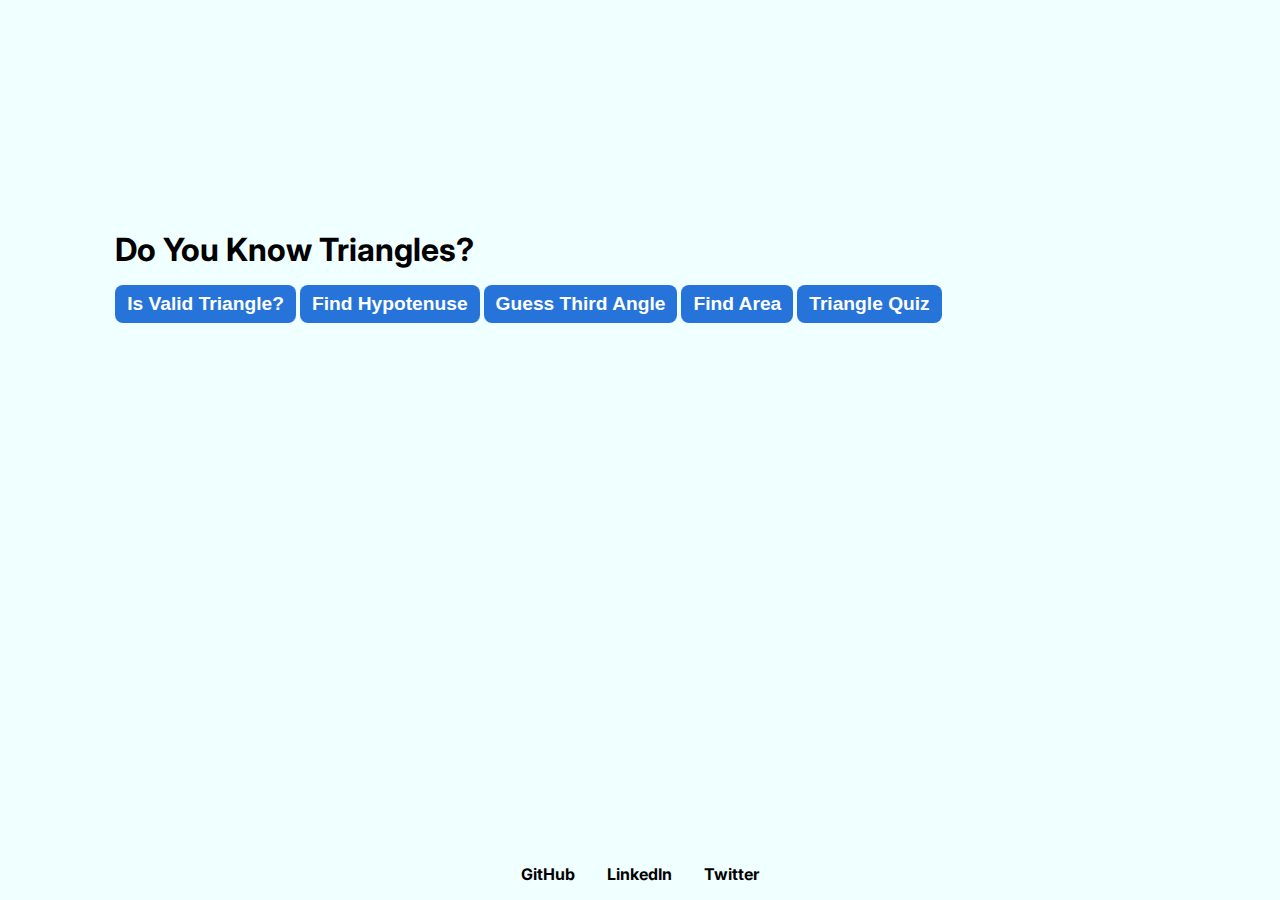
<file: index.html>
<!DOCTYPE html>
<html lang="en">

<head>
    <meta charset="UTF-8" />
    <meta http-equiv="X-UA-Compatible" content="IE=edge" />
    <meta name="viewport" content="width=device-width, initial-scale=1.0" />
    <link rel="stylesheet" href="styles.css" />
    <title>Do You Know Triangles?</title>
</head>

<body>
    <div class="main">
        <div class="equalMargin">
            <h1>Do You Know Triangles?</h1>
            <div class="container">
                <button>
                    <a href="isValidTriangle/index.html">Is Valid Triangle?</a>
                </button>
                <button><a href="findHypotenuse/index.html">Find Hypotenuse</a></button>
                <button>
                    <a href="guessThirdAngle/index.html">Guess Third Angle</a>
                </button>
                <button><a href="findArea/index.html">Find Area</a></button>
                <button><a href="triangleQuiz/index.html">Triangle Quiz</a></button>
            </div>
        </div>
        <!-- =============== Footer Section =============== -->
        <footer class="footer">
            <div class="footer-links">
                <ul>
                    <li><a href="https://github.com/madhvsvdan">GitHub</a></li>
                    <li>
                        <a href="https://www.linkedin.com/in/madhvsvdan/">LinkedIn</a>
                    </li>
                    <li><a href="https://twitter.com/madhvsvdan">Twitter</a></li>
                </ul>
            </div>
        </footer>
    </div>
</body>

</html>
</file>
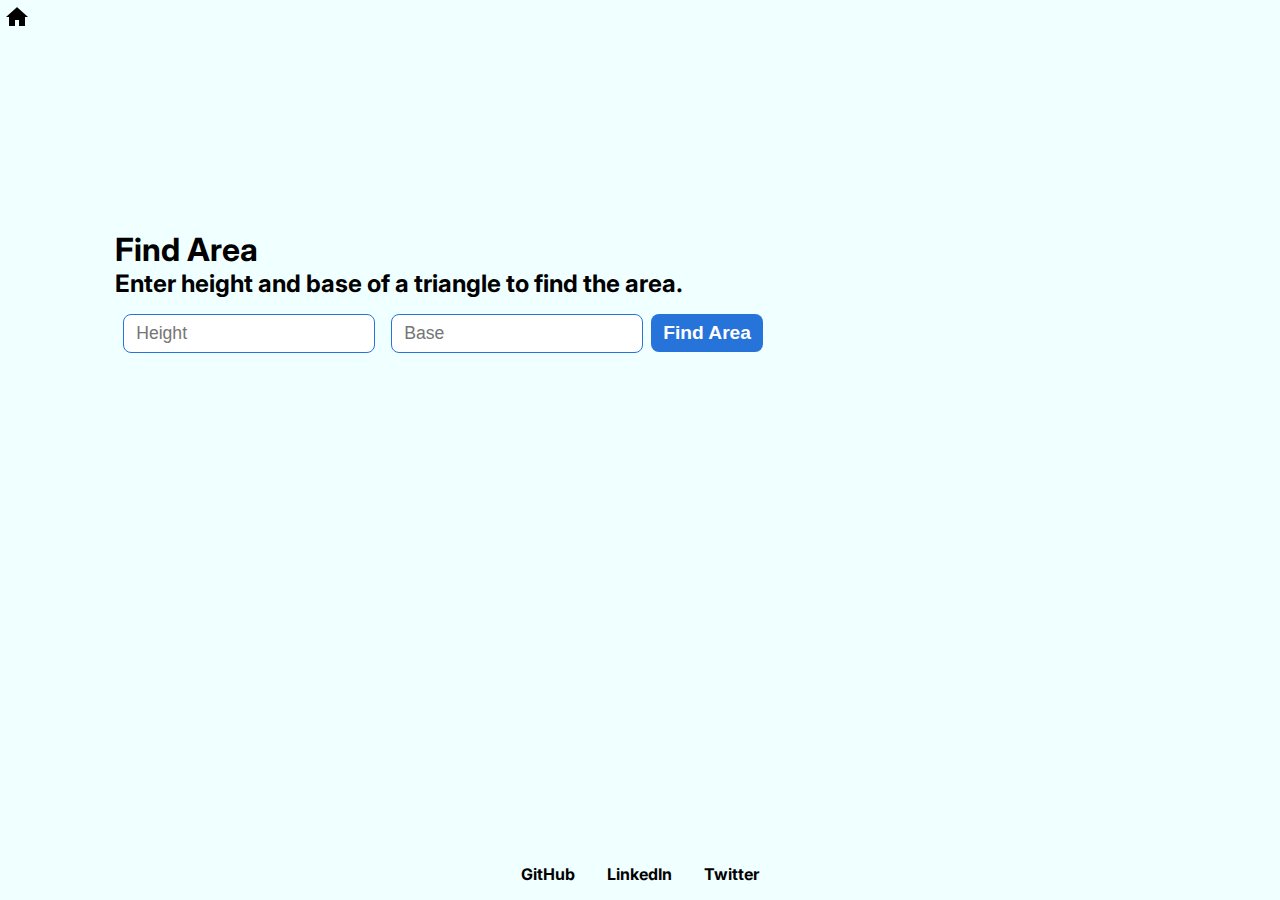
<file: findArea/index.html>
<!DOCTYPE html>
<html lang="en">

<head>
    <meta charset="UTF-8" />
    <meta http-equiv="X-UA-Compatible" content="IE=edge" />
    <meta name="viewport" content="width=device-width, initial-scale=1.0" />
    <link rel="stylesheet" href="../styles.css" />
    <script defer src="app.js"></script>
    <title>Find Area</title>
</head>

<body>
    <div class="main">
        <div class="logo">
            <a href="../index.html" target="_blank" rel="noopener noreferrer">
                <img src="/assets/home-icon.png" alt="Home">
            </a>
        </div>
        <div class="equalMargin">
            <h1>Find Area</h1>
            <h2 class="info">
                Enter height and base of a triangle to find the area.
            </h2>
            <form method="POST">
                <input type="number" class="height" id="height" name="height" min="0.01" step="0.01" required=""
                    placeholder="Height" /><input type="number" class="base" id="base" name="base" min="0.01"
                    step="0.01" required="" placeholder="Base" /><input type="submit" class="btn-find-area"
                    placeholder="Find Area" value="Find Area" />
            </form>
            <div class="output"></div>
        </div>
        <!-- =============== Footer Section =============== -->
        <footer class="footer">
            <div class="footer-links">
                <ul>
                    <li><a href="https://github.com/madhvsvdan">GitHub</a></li>
                    <li>
                        <a href="https://www.linkedin.com/in/madhvsvdan/">LinkedIn</a>
                    </li>
                    <li><a href="https://twitter.com/madhvsvdan">Twitter</a></li>
                </ul>
            </div>
        </footer>
    </div>
</body>

</html>
</file>
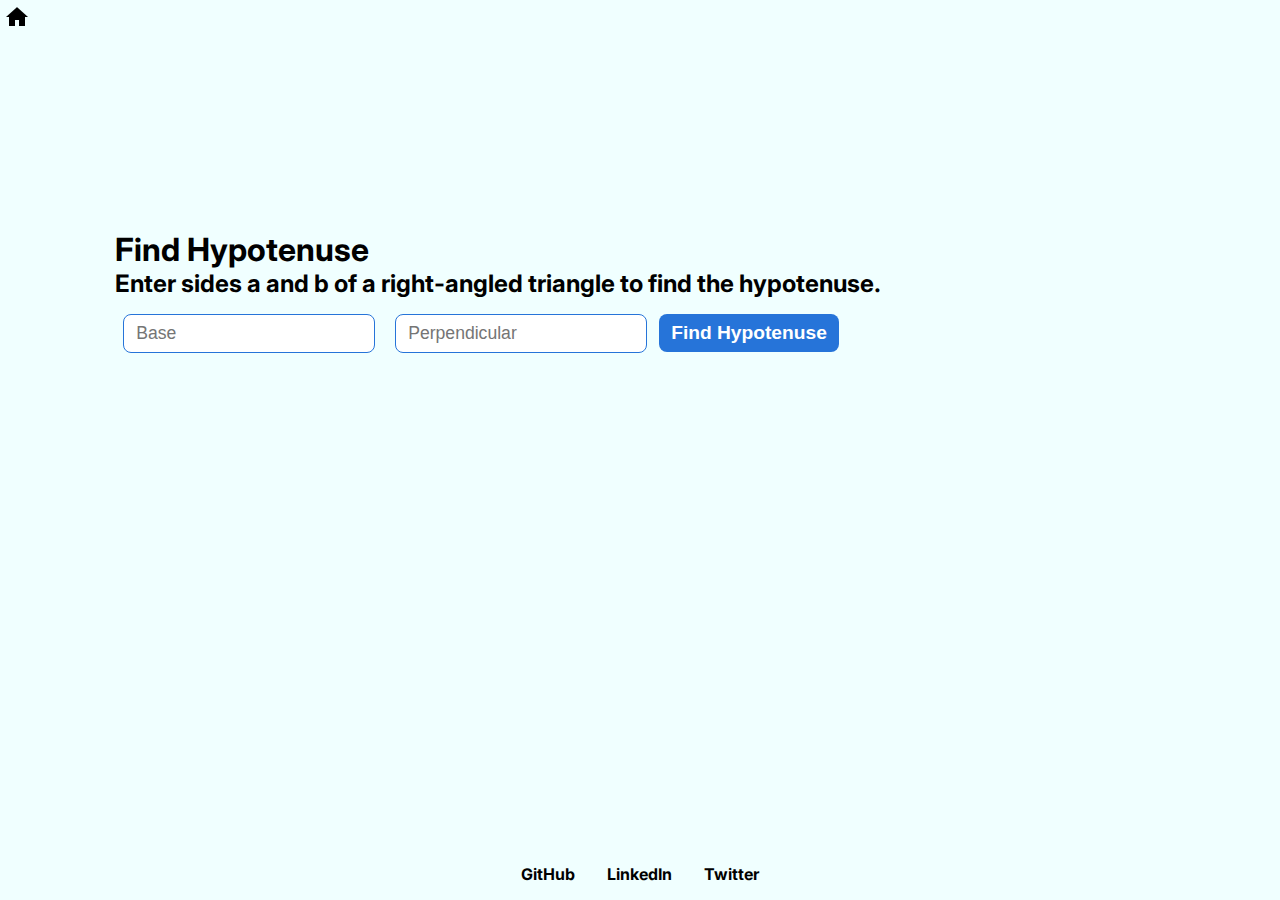
<file: findHypotenuse/index.html>
<!DOCTYPE html>
<html lang="en">

<head>
    <meta charset="UTF-8" />
    <meta http-equiv="X-UA-Compatible" content="IE=edge" />
    <meta name="viewport" content="width=device-width, initial-scale=1.0" />
    <link rel="stylesheet" href="../styles.css" />
    <script defer src="app.js"></script>
    <title>Find Hypotenuse</title>
</head>

<body>
    <div class="main">
        <div class="logo">
            <a href="../index.html" target="_blank" rel="noopener noreferrer">
                <img src="/assets/home-icon.png" alt="Home">
            </a>
        </div>
        <div class="equalMargin">
            <h1>Find Hypotenuse</h1>
            <h2 class="info">
                Enter sides a and b of a right-angled triangle to find the hypotenuse.
            </h2>
            <form method="post">
                <input type="number" class="sideA" id="sideA" name="sideA" min="0.01" step="0.01" required=""
                    placeholder="Base" />
                <input type="number" class="sideB" id="sideB" name="sideB" min="0.01" step="0.01" required=""
                    placeholder="Perpendicular" />
                <input type="submit" class="check" placeholder="Find Hypotenuse" value="Find Hypotenuse" />
            </form>
            <div class="output"></div>
        </div>
        <!-- =============== Footer Section =============== -->
        <footer class="footer">
            <div class="footer-links">
                <ul>
                    <li><a href="https://github.com/madhvsvdan">GitHub</a></li>
                    <li>
                        <a href="https://www.linkedin.com/in/madhvsvdan/">LinkedIn</a>
                    </li>
                    <li><a href="https://twitter.com/madhvsvdan">Twitter</a></li>
                </ul>
            </div>
        </footer>
    </div>
</body>

</html>
</file>
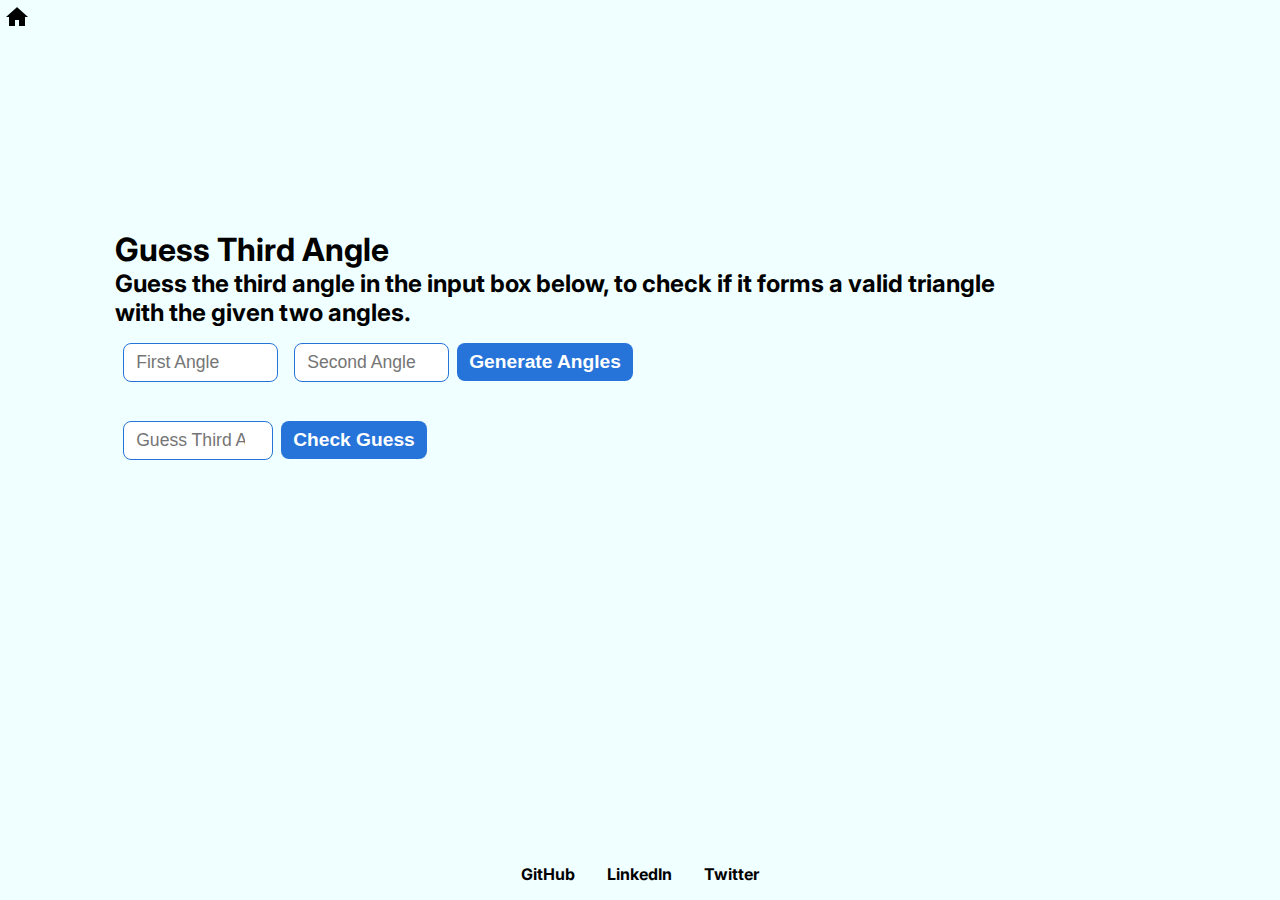
<file: guessThirdAngle/index.html>
<!DOCTYPE html>
<html lang="en">

<head>
    <meta charset="UTF-8" />
    <meta http-equiv="X-UA-Compatible" content="IE=edge" />
    <meta name="viewport" content="width=device-width, initial-scale=1.0" />
    <link rel="stylesheet" href="../styles.css" />
    <script defer src="app.js"></script>
    <title>Guess Third Angle</title>
</head>

<body>
    <div class="main">
        <div class="logo">
            <a href="../index.html" target="_blank" rel="noopener noreferrer">
                <img src="/assets/home-icon.png" alt="Home">
            </a>
        </div>
        <div class="equalMargin">
            <h1>Guess Third Angle</h1>
            <h2 class="info">
                Guess the third angle in the input box below, to check if it forms a
                valid triangle with the given two angles.
            </h2>
            <form method="POST">
                <input type="number" class="angleOne" id="angleOne" name="angleOne" min="0.0001" step="0.00001"
                    max="180" required="" placeholder="First Angle" readonly="" value="" /><input type="number"
                    class="angleTwo" id="angleTwo" name="angleTwo" min="0.0001" step="0.00001" max="180" required=""
                    placeholder="Second Angle" readonly="" value="" /><input type="submit" class="btn-generate"
                    value="Generate Angles" />
                <div class="third-angle-submit">
                    <input type="number" class="angleThreeGuess" id="angleThreeGuess" name="angleThreeGuess" min="0.01"
                        step="0.01" max="180" required="" placeholder="Guess Third Angle" value="" /><input
                        type="submit" class="check" value="Check Guess" />
                </div>
            </form>
            <div class="output"></div>
        </div>
        <!-- =============== Footer Section =============== -->
        <footer class="footer">
            <div class="footer-links">
                <ul>
                    <li><a href="https://github.com/madhvsvdan">GitHub</a></li>
                    <li>
                        <a href="https://www.linkedin.com/in/madhvsvdan/">LinkedIn</a>
                    </li>
                    <li><a href="https://twitter.com/madhvsvdan">Twitter</a></li>
                </ul>
            </div>
        </footer>
    </div>
</body>

</html>
</file>
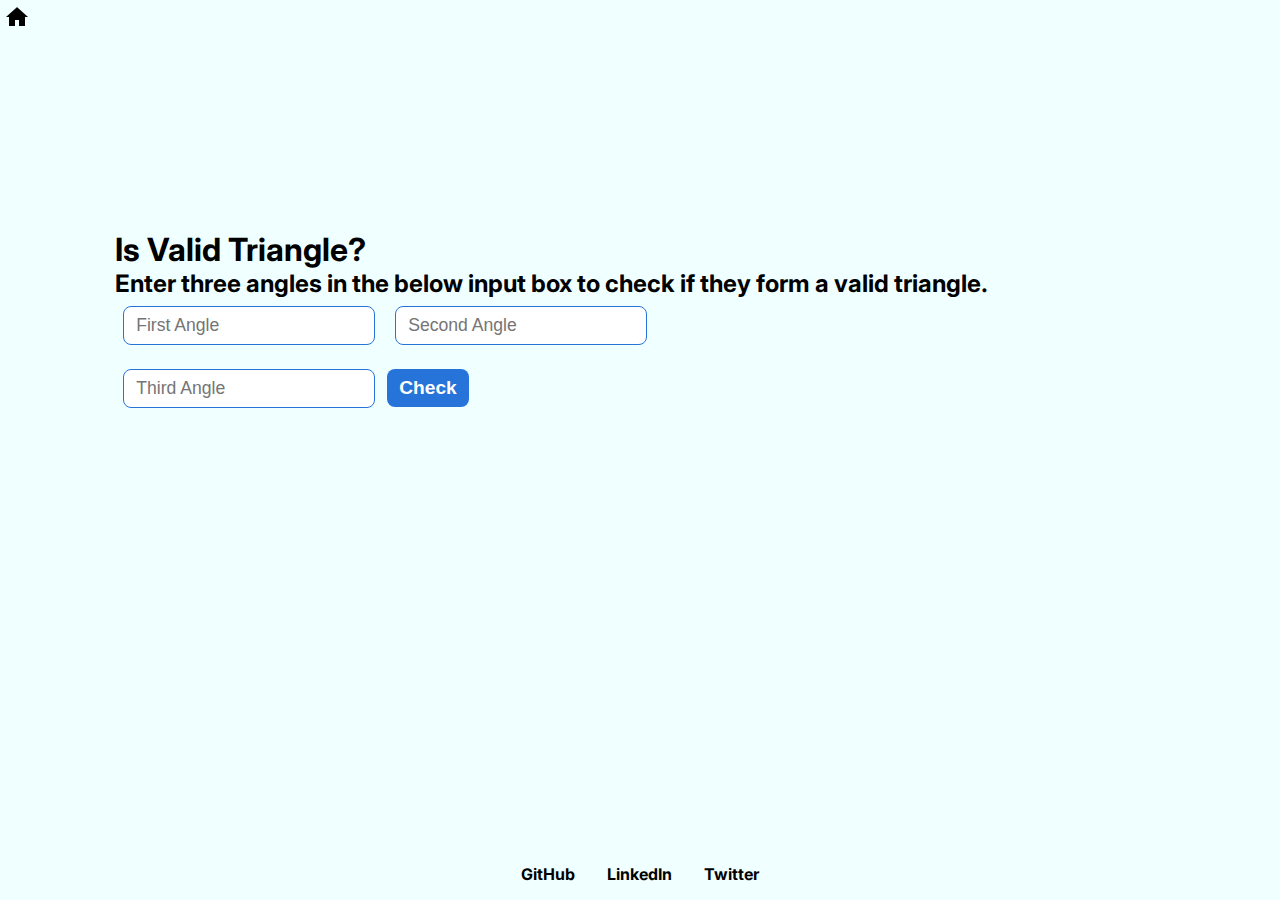
<file: isValidTriangle/index.html>
<!DOCTYPE html>
<html lang="en">

<head>
    <meta charset="UTF-8" />
    <meta http-equiv="X-UA-Compatible" content="IE=edge" />
    <meta name="viewport" content="width=device-width, initial-scale=1.0" />
    <link rel="stylesheet" href="../styles.css" />
    <script defer src="app.js"></script>
    <title>Is Valid Triangle?</title>
</head>

<body>
    <div class="main">
        <div class="logo">
            <a href="../index.html" target="_blank" rel="noopener noreferrer">
                <img src="/assets/home-icon.png" alt="Home">
            </a>
        </div>
        <div class="equalMargin">
            <h1>Is Valid Triangle?</h1>
            <div class="container">
                <h2 class="info">
                    Enter three angles in the below input box to check if they form a
                    valid triangle.
                </h2>
                <div class="angle-input">
                    <form>
                        <input type="number" name="angle1" id=" angleOne" placeholder="First Angle" />
                        <input type="number" name="angle2" id=" angleTwo" placeholder="Second Angle" />
                        <input type="number" name="angle3" id="angleThree" placeholder="Third Angle" />
                        <input type="submit" class="check" placeholder="Check" value="Check" />
                    </form>
                </div>
                <div class="output"></div>
            </div>
        </div>
        <!-- =============== Footer Section =============== -->
        <footer class="footer">
            <div class="footer-links">
                <ul>
                    <li><a href="https://github.com/madhvsvdan">GitHub</a></li>
                    <li>
                        <a href="https://www.linkedin.com/in/madhvsvdan/">LinkedIn</a>
                    </li>
                    <li><a href="https://twitter.com/madhvsvdan">Twitter</a></li>
                </ul>
            </div>
        </footer>
    </div>
</body>

</html>
</file>
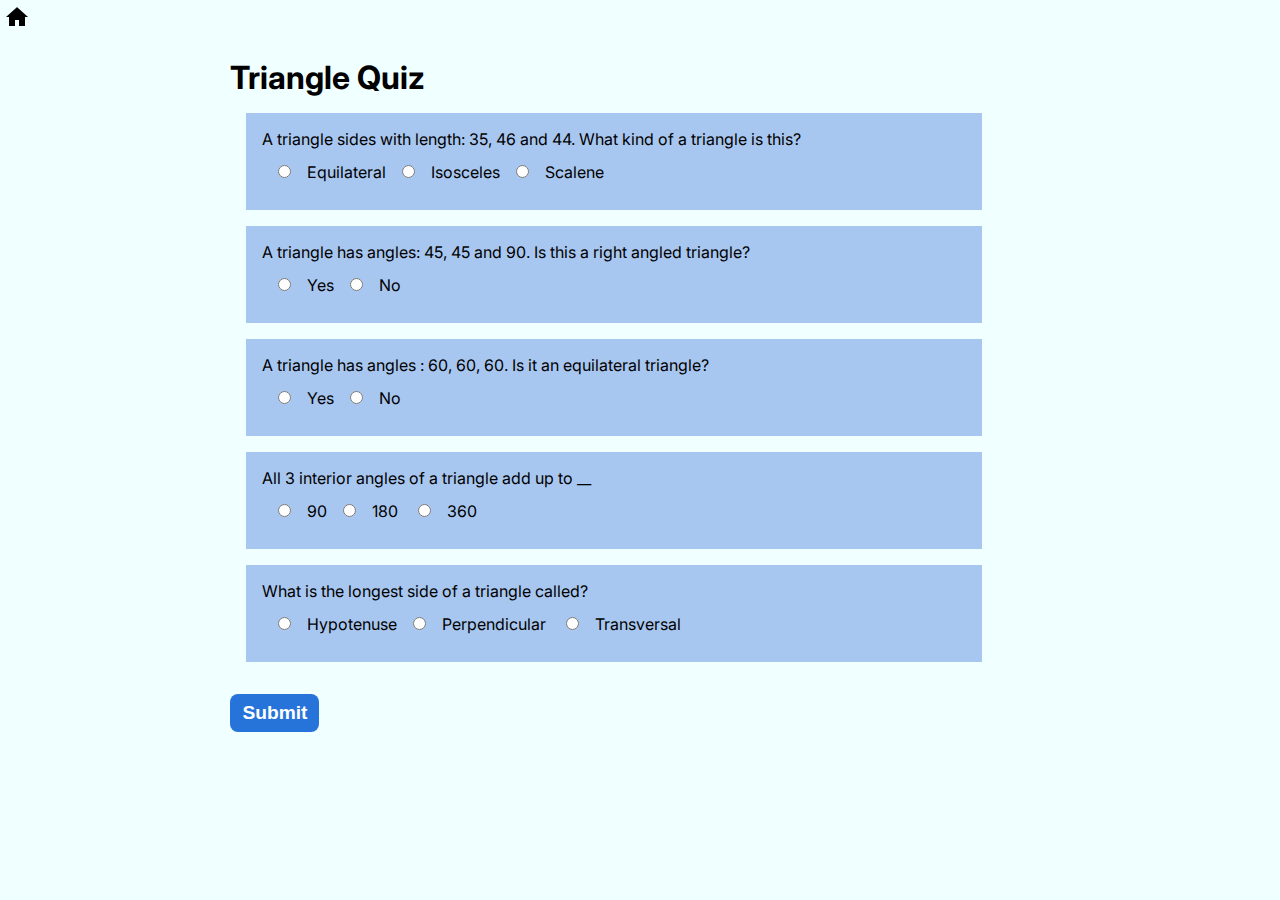
<file: triangleQuiz/index.html>
<!DOCTYPE html>
<html lang="en">
  <head>
    <meta charset="UTF-8" />
    <meta http-equiv="X-UA-Compatible" content="IE=edge" />
    <meta name="viewport" content="width=device-width, initial-scale=1.0" />
    <link rel="stylesheet" href="../styles.css" />
    <script defer src="app.js"></script>
    <title>Triangle Quiz</title>
  </head>

  <body>
    <div class="main">
      <div class="logo">
        <a href="../index.html" target="_blank" rel="noopener noreferrer">
          <img src="/assets/home-icon.png" alt="Home" />
        </a>
      </div>
      <div class="container tQuiz">
        <h1>Triangle Quiz</h1>
        <form class="quiz-form">
          <div class="question-container">
            <p>
              A triangle sides with length: 35, 46 and 44. What kind of a
              triangle is this?
            </p>
            <label
              ><input
                type="radio"
                name="question1"
                id=""
                value="Equilateral"
              />Equilateral</label
            ><label
              ><input
                type="radio"
                name="question1"
                id=""
                value="Isosceles"
              />Isosceles</label
            ><label
              ><input
                type="radio"
                name="question1"
                id=""
                value="Scalene"
              />Scalene</label
            >
          </div>
          <div class="question-container">
            <p>
              A triangle has angles: 45, 45 and 90. Is this a right angled
              triangle?
            </p>
            <label
              ><input
                type="radio"
                name="question2"
                id=""
                value="Yes"
              />Yes</label
            ><label
              ><input type="radio" name="question2" id="" value="No" />No</label
            >
          </div>
          <div class="question-container">
            <p>
              A triangle has angles : 60, 60, 60. Is it an equilateral triangle?
            </p>
            <label
              ><input
                type="radio"
                name="question3"
                id=""
                value="Yes"
              />Yes</label
            ><label
              ><input type="radio" name="question3" id="" value="No" />No</label
            >
          </div>
          <div class="question-container">
            <p>All 3 interior angles of a triangle add up to __</p>
            <label
              ><input type="radio" name="question4" id="" value="90" />90</label
            ><label
              ><input
                type="radio"
                name="question4"
                id=""
                value="180"
              />180</label
            >
            <label
              ><input
                type="radio"
                name="question4"
                id=""
                value="360"
              />360</label
            >
          </div>
          <div class="question-container">
            <p>What is the longest side of a triangle called?</p>
            <label
              ><input
                type="radio"
                name="question5"
                id=""
                value="Hypotenuse"
              />Hypotenuse</label
            ><label
              ><input
                type="radio"
                name="question5"
                id=""
                value="Perpendicular"
              />Perpendicular</label
            >
            <label
              ><input
                type="radio"
                name="question5"
                id=""
                value="Transversal"
              />Transversal</label
            >
          </div>
        </form>
        <button id="submit">Submit</button>
        <div class="output"></div>
      </div>
      <!-- =============== Footer Section =============== -->
      <!-- <footer class="footer">
            <div class="footer-links">
                <ul>
                    <li><a href="https://github.com/madhvsvdan">GitHub</a></li>
                    <li>
                        <a href="https://www.linkedin.com/in/madhvsvdan/">LinkedIn</a>
                    </li>
                    <li><a href="https://twitter.com/madhvsvdan">Twitter</a></li>
                </ul>
            </div>
        </footer> -->
    </div>
  </body>
</html>
</file>
<file: styles.css>
@import url('https://fonts.googleapis.com/css2?family=Inter:wght@300;400;700;900&display=swap');
* {
  box-sizing: border-box;
  margin: 0;
  padding: 0;
}

:root {
  --primary: hsl(214, 70%, 50%);
  --primary-focus: hsl(214, 70%, 60%);
  --primary-content: #ffffff;
}

body {
  width: 90%;
  height: 80%;
  font-family: 'Inter', sans-serif;
  background-color: azure;
}

a {
  text-decoration: none;
  color: var(--primary-content);
}

button,
input[type='submit'] {
  display: inline-block;
  max-width: 200px;
  font-weight: bold;
  margin: 1rem auto 1.5rem auto;
  background-color: var(--primary);
  color: var(--primary-content);
  padding: 0.5rem 0.75rem;
  font-size: 1.2rem;
  cursor: pointer;
  outline: none;
  border: none;
  border-radius: 0.5rem;
  transition: transform 0.2s ease-in;
}

button:hover,
input[type='submit']:hover {
  background-color: var(--primary-focus);
  transform: scale(0.9);
}

form {
  width: 60vw;
}

input[type='number'] {
  padding: 0.5rem 0.75rem;
  font-size: 1.1rem;
  min-width: 150px;
  display: inline-block;
  margin: 0.5rem;
  outline: none;
  border: 1px solid var(--primary);
  border-radius: 0.5rem;
}

input[type='radio'] {
  margin: 1rem;
}

.question-container {
  padding: 1rem;
  background: hsl(214, 70%, 80%);
  padding: 1rem;
  margin: 1rem;
}
.equalMargin {
  margin: 20% 10%;
}

.tQuiz {
  margin: 5% 20%;
}
.output {
  font-weight: 700;
  font-size: large;
}

/* Footer Start */
.footer {
  display: flex;
  justify-content: center;
  align-items: center;
  color: var(--primary-color);
  position: absolute;
  bottom: 0;
  width: 100%;
}
.footer-links ul {
  margin: 0;
  padding: 0;
  display: flex;
}

.footer-links li a {
  color: var(--dark);
  padding: 1rem;
  display: block;
  font-weight: bold;
}

li {
  list-style: none;
}
a {
  text-decoration: none;
}
/* Footer End */

.logo {
  position: absolute;
  top: 5px;
  left: 5px;
  width: 25px;
}
</file>
